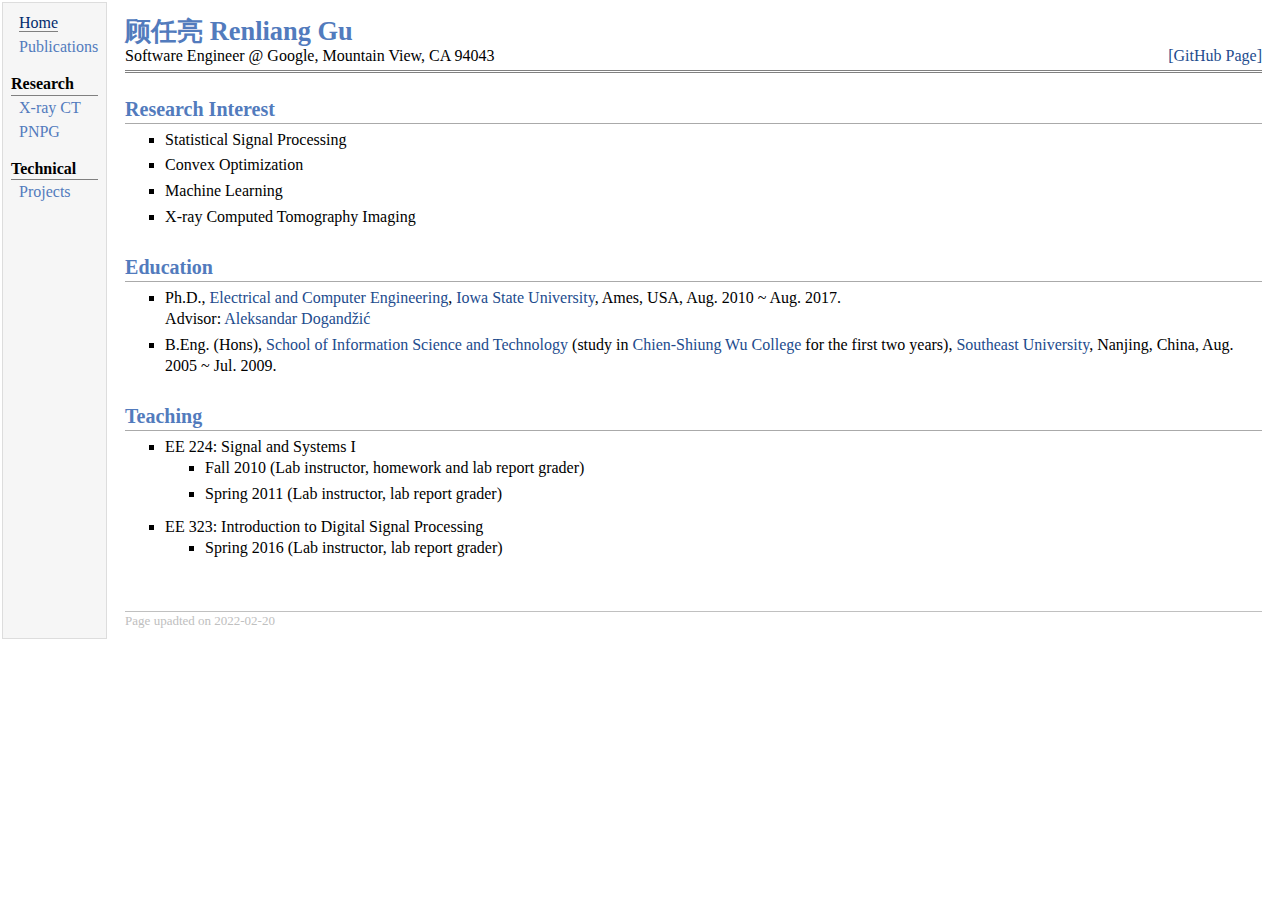
<file: index.html>
<!DOCTYPE html PUBLIC "-//W3C//DTD XHTML 1.1//EN"
  "http://www.w3.org/TR/xhtml11/DTD/xhtml11.dtd">
<html xmlns="http://www.w3.org/1999/xhtml" xml:lang="en">
<head>
<meta name="generator" content="jemdoc, see http://jemdoc.jaboc.net/" />
<meta http-equiv="Content-Type" content="text/html;charset=utf-8" />
<link rel="stylesheet" href="css/mysite.css" type="text/css" />
<link rel="stylesheet" href="css/bibtex.css" type="text/css" />
<title>Renliang Gu</title>
<!-- MathJax -->
<script type="text/javascript" src="https://cdn.mathjax.org/mathjax/latest/MathJax.js?config=TeX-AMS-MML_HTMLorMML">
</script>
<script type="text/x-mathjax-config">
  MathJax.Hub.Config({
    TeX: { equationNumbers: { autoNumber: "AMS" } }
});
</script>
<!-- End MathJax -->
<script type="text/javascript">
<!--
// Toggle Display of BibTeX
function toggleBibtex(articleid) {
	var bib = document.getElementById('bib_'+articleid);
	if (bib) {
		if(bib.className.indexOf('bibtex') != -1) {
		bib.className.indexOf('noshow') == -1?bib.className = 'bibtex noshow':bib.className = 'bibtex';
		}
	} else {
		return;
	}
}
-->
</script>
</head>
<body>
<table summary="Table for page layout." id="tlayout">
<tr valign="top">
<td id="layout-menu">
<div class="menu-item"><a href="index.html" class="current">Home</a></div>
<div class="menu-item"><a href="pub.html">Publications</a></div>
<div class="menu-category">Research</div>
<div class="menu-item"><a href="bhc.html">X-ray&nbsp;CT</a></div>
<div class="menu-item"><a href="pnpg.html">PNPG</a></div>
<div class="menu-category">Technical</div>
<div class="menu-item"><a href="proj.html">Projects</a></div>
</td>
<td id="layout-content">
<style>
#bar div {
    display: inline-block;
}
#bar div.pages {
    float: right;
}

</style>
<div id="toptitle">
    <h1>顾任亮 Renliang Gu</h1>
    <div id="bar">
        <div id="subtitle">Software Engineer @
        Google, Mountain View, CA 94043
        </div>
        <div class="pages">
        <a href="https://github.com/antiquity" target=&ldquo;blank&rdquo;>[GitHub Page]</a>
        </div>
    </div>
</div>
<h2>Research Interest</h2>
<ul>
<li><p>Statistical Signal Processing
</p>
</li>
<li><p>Convex Optimization
</p>
</li>
<li><p>Machine Learning
</p>
</li>
<li><p>X-ray Computed Tomography Imaging
</p>
</li>
</ul>
<h2>Education</h2>
<ul>
<li><p>Ph.D., <a href="http://www.ece.iastate.edu/" target=&ldquo;blank&rdquo;>Electrical and Computer Engineering</a>, 
<a href="http://www.iastate.edu" target=&ldquo;blank&rdquo;>Iowa State University</a>, Ames, USA, Aug. 2010 ~ 
Aug. 2017. <br />
Advisor: <a href="http://home.engineering.iastate.edu/~ald/" target=&ldquo;blank&rdquo;>Aleksandar Dogandžić</a>
</p>
</li>
<li><p>B.Eng. (Hons), <a href="http://radio.seu.edu.cn/" target=&ldquo;blank&rdquo;>School of Information Science and 
Technology</a> (study in <a href="http://wjx.seu.edu.cn/" target=&ldquo;blank&rdquo;>Chien-Shiung Wu College</a> 
for the first two years), <a href="http://www.seu.edu.cn" target=&ldquo;blank&rdquo;>Southeast University</a>, 
Nanjing, China, Aug. 2005 ~ Jul. 2009.<br />

</p>
</li>
</ul>
<h2>Teaching</h2>
<ul>
<li><p>EE 224: Signal and Systems I
</p>
<ul>
<li><p>Fall 2010 (Lab instructor, homework and lab report grader)
</p>
</li>
<li><p>Spring 2011 (Lab instructor, lab report grader)
</p>
</li></ul>
</li>
<li><p>EE 323: Introduction to Digital Signal Processing
</p>
<ul>
<li><p>Spring 2016 (Lab instructor, lab report grader)
</p>
</li>
</ul>

</li>
</ul>
<div id="footer">
<div id="footer-text">
<!-- Global site tag (gtag.js) - Google Analytics -->
<script async src="https://www.googletagmanager.com/gtag/js?id=UA-11337227-2"></script>
<script>
  window.dataLayer = window.dataLayer 2022-02-202022-02-20 [];
  function gtag(){dataLayer.push(arguments);}
  gtag('js', new Date());
  gtag('config', 'UA-11337227-2');
</script>
Page upadted on 2022-02-20
</div>
</div>
</td>
</tr>
</table>
</body>
</html>
</file>
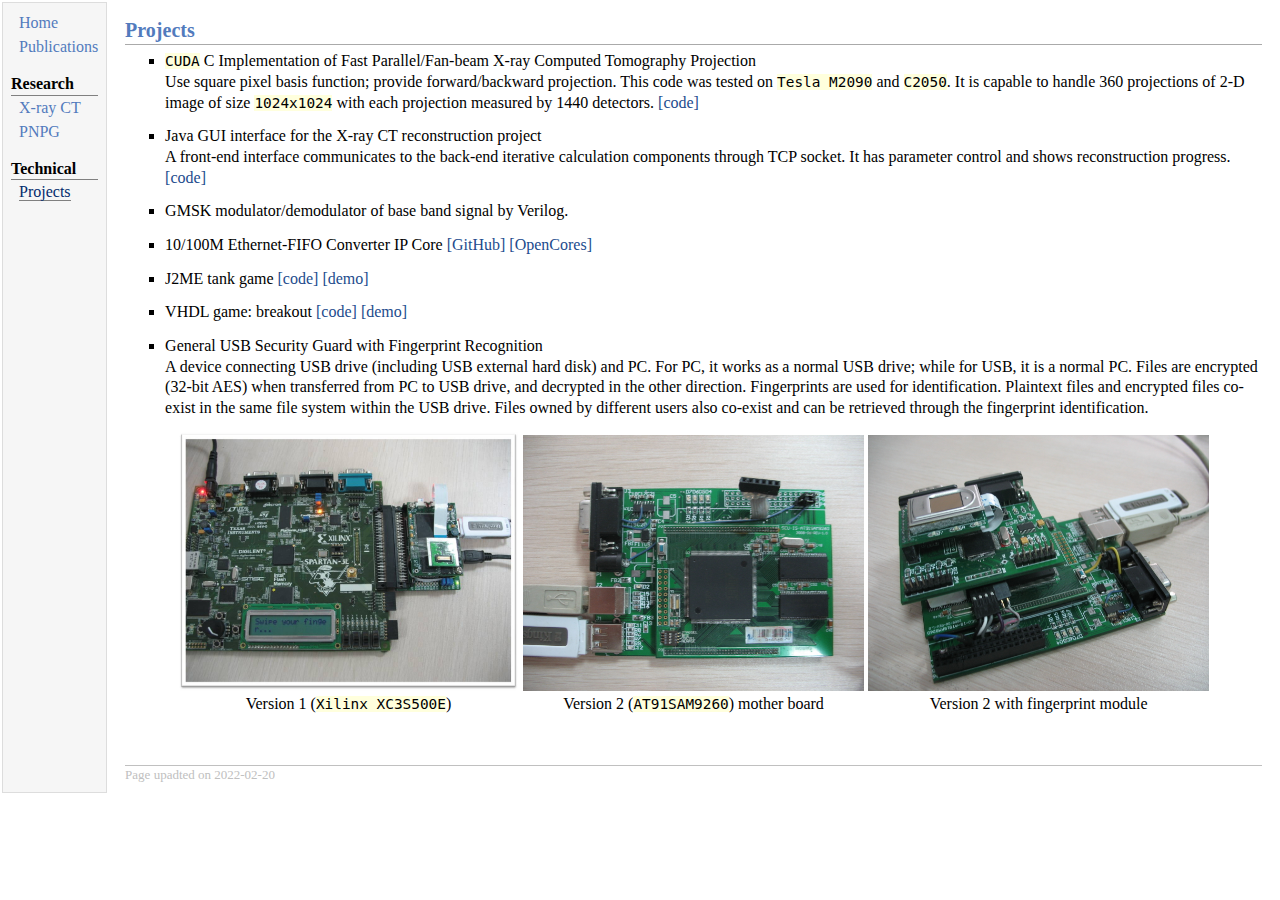
<file: proj.html>
<!DOCTYPE html PUBLIC "-//W3C//DTD XHTML 1.1//EN"
  "http://www.w3.org/TR/xhtml11/DTD/xhtml11.dtd">
<html xmlns="http://www.w3.org/1999/xhtml" xml:lang="en">
<head>
<meta name="generator" content="jemdoc, see http://jemdoc.jaboc.net/" />
<meta http-equiv="Content-Type" content="text/html;charset=utf-8" />
<link rel="stylesheet" href="css/mysite.css" type="text/css" />
<link rel="stylesheet" href="css/bibtex.css" type="text/css" />
<title>Renliang Gu</title>
<!-- MathJax -->
<script type="text/javascript" src="https://cdn.mathjax.org/mathjax/latest/MathJax.js?config=TeX-AMS-MML_HTMLorMML">
</script>
<script type="text/x-mathjax-config">
  MathJax.Hub.Config({
    TeX: { equationNumbers: { autoNumber: "AMS" } }
});
</script>
<!-- End MathJax -->
<script type="text/javascript">
<!--
// Toggle Display of BibTeX
function toggleBibtex(articleid) {
	var bib = document.getElementById('bib_'+articleid);
	if (bib) {
		if(bib.className.indexOf('bibtex') != -1) {
		bib.className.indexOf('noshow') == -1?bib.className = 'bibtex noshow':bib.className = 'bibtex';
		}
	} else {
		return;
	}
}
-->
</script>
</head>
<body>
<table summary="Table for page layout." id="tlayout">
<tr valign="top">
<td id="layout-menu">
<div class="menu-item"><a href="index.html">Home</a></div>
<div class="menu-item"><a href="pub.html">Publications</a></div>
<div class="menu-category">Research</div>
<div class="menu-item"><a href="bhc.html">X-ray&nbsp;CT</a></div>
<div class="menu-item"><a href="pnpg.html">PNPG</a></div>
<div class="menu-category">Technical</div>
<div class="menu-item"><a href="proj.html" class="current">Projects</a></div>
</td>
<td id="layout-content">
<h2>Projects</h2>
<ul>
<li><p><tt>CUDA</tt> C Implementation of Fast Parallel/Fan-beam X-ray Computed 
Tomography Projection<br />
Use square pixel basis function; provide forward/backward projection.
This code was tested on <tt>Tesla M2090</tt> and <tt>C2050</tt>.  It is capable to 
handle 360 projections of 2-D image of size <tt>1024x1024</tt> with each 
projection measured by 1440 detectors.
<a href="https://github.com/isucsp/imgRecSrc/tree/master/prj" target=&ldquo;blank&rdquo;>[code]</a>
</p>
</li>
</ul>
<ul>
<li><p>Java GUI interface for the X-ray CT reconstruction project<br />
A front-end interface communicates to the back-end iterative calculation 
components through TCP socket. It has parameter control and shows 
reconstruction progress.
<a href="https://github.com/isucsp/imgRecSrc/tree/master/gui" target=&ldquo;blank&rdquo;>[code]</a>
</p>
</li>
</ul>
<ul>
<li><p>GMSK modulator/demodulator of base band signal by Verilog.

</p>
</li>
</ul>
<ul>
<li><p>10/100M Ethernet-FIFO Converter IP Core 
<a href="https://github.com/antiquity/10_100m_ethernet-fifo_convertor" target=&ldquo;blank&rdquo;>[GitHub]</a>
<a href="http://opencores.org/project,10_100m_ethernet-fifo_convertor" target=&ldquo;blank&rdquo;>[OpenCores]</a>
</p>
</li>
</ul>
<ul>
<li><p>J2ME tank game <a href="tar/tankMIDlet.rar" target=&ldquo;blank&rdquo;>[code]</a> 
<a href="https://youtu.be/qqht4lgyV3c" target=&ldquo;blank&rdquo;>[demo]</a>
</p>
</li>
</ul>
<ul>
<li><p>VHDL game: breakout  <a href="tar/Pinball.tar.gz" target=&ldquo;blank&rdquo;>[code]</a> 
<a href="https://youtu.be/de6R79u_tds" target=&ldquo;blank&rdquo;>[demo]</a>
</p>
</li>
</ul>
<ul>
<li><p>General USB Security Guard with Fingerprint Recognition<br />
A device connecting USB drive (including USB external hard disk) and PC.  
For PC, it works as a normal USB drive; while for USB, it is a normal PC.  
Files are encrypted (32-bit AES) when transferred from PC to USB drive, 
and decrypted in the other direction.  Fingerprints are used for 
identification.  Plaintext files and encrypted files co-exist in the same 
file system within the USB drive.  Files owned by different users also 
co-exist and can be retrieved through the fingerprint identification.
</p>
</li>
</ul>
<style>
#figures {
    text-align: center;
/*  border-style: dotted;
    color : #ff0000; */
}
#figures img{
    width : 30%;
}
#figures div{
    display: inline-block;
    width : 30%;
}
</style>
<div id=figures>
<img src="fig/version1.jpg" alt="verion 1" />
<img src="fig/version2_arm.jpg" alt="version 2 base board" />
<img src="fig/version2_full.jpg" alt="version 2 full" />
<br/>
<div>Version 1 (<tt>Xilinx XC3S500E</tt>)</div>
<div>Version 2 (<tt>AT91SAM9260</tt>) mother board</div>
<div>Version 2 with fingerprint module</div>
</div>
<div id="footer">
<div id="footer-text">
<!-- Global site tag (gtag.js) - Google Analytics -->
<script async src="https://www.googletagmanager.com/gtag/js?id=UA-11337227-2"></script>
<script>
  window.dataLayer = window.dataLayer 2022-02-202022-02-20 [];
  function gtag(){dataLayer.push(arguments);}
  gtag('js', new Date());
  gtag('config', 'UA-11337227-2');
</script>
Page upadted on 2022-02-20
</div>
</div>
</td>
</tr>
</table>
</body>
</html>
</file>
<file: css/mysite.css>
/* Default css file for jemdoc. */

table#tlayout {
    border: none;
    border-collapse: separate;
    background: white;
}

body {
    max-width: 80em;
    background: white;
    font-family: Georgia, serif;
    padding-bottom: 8px;
    margin: auto;
}

#layout-menu {
    background: #f6f6f6;
    border: 1px solid #dddddd;
    padding-top: 0.5em;
    padding-left: 8px;
    padding-right: 8px;
    font-size: 1.0em;
    width: auto;
    white-space: nowrap;
    text-align: left;
    vertical-align: top;
}

#layout-menu td {
    background: #f4f4f4;
    vertical-align: top;
}

#layout-content {
    padding-top: 1.0em;
    padding-left: 1.0em;
    padding-right: 1.0em;
    border: none;
    background: white;
    text-align: left;
    vertical-align: top;
}

#layout-menu a {
    line-height: 1.5em;
    margin-left: 0.5em;
}

tt {
    background: #ffffdd;
}

pre, tt {
    font-size: 90%;
    font-family: monaco, monospace;
}

a, a > tt {
    color: #224b8d;
    text-decoration: none;
}

a:hover {
    border-bottom: 1px gray dotted;
}

#layout-menu a.current:link, #layout-menu a.current:visited {
    color: #022b6d;
    border-bottom: 1px gray solid;
}
#layout-menu a:link, #layout-menu a:visited, #layout-menu a:hover {
    color: #527bbd;
    text-decoration: none;
}
#layout-menu a:hover {
    text-decoration: none;
}

div.menu-category {
    border-bottom: 1px solid gray;
    margin-top: 0.8em;
    padding-top: 0.2em;
    padding-bottom: 0.1em;
    font-weight: bold;
}

div.menu-item {
    padding-left: 16px;
    text-indent: -16px;
}

div#toptitle {
    padding-bottom: 0.2em;
    margin-bottom: 1.5em;
    border-bottom: 3px double gray;
}

/* Reduce space if we begin the page with a title. */
div#toptitle + h2, div#toptitle + h3 {
    margin-top: -0.7em;
}

div#subtitle {
    margin-top: 0.0em;
    margin-bottom: 0.0em;
    padding-top: 0em;
    padding-bottom: 0.1em;
}

em {
    font-style: italic;
}

strong {
    font-weight: bold;
}


h1, h2, h3 {
    color: #527bbd;
    margin-top: 0.7em;
    margin-bottom: 0.3em;
    padding-bottom: 0.2em;
    line-height: 1.0;
    padding-top: 0.5em;
    border-bottom: 1px solid #aaaaaa;
}

h1 {
    font-size: 165%;
}

h2 {
    padding-top: 0.8em;
    font-size: 125%;
}

h2 + h3 {
    padding-top: 0.2em;
}

h3 {
    font-size: 110%;
    border-bottom: none;
}

p {
    margin-top: 0.0em;
    margin-bottom: 0.8em;
    padding: 0;
    line-height: 1.3;
}

pre {
    padding: 0;
    margin: 0;
}

div#footer {
    font-size: small;
    border-top: 1px solid #c0c0c0;
    padding-top: 0.1em;
    margin-top: 4.0em;
    color: #c0c0c0;
}

div#footer a {
    color: #80a0b0;
}

div#footer-text {
    float: left;
    padding-bottom: 8px;
}

ul, ol, dl {
    margin-top: 0.2em;
    padding-top: 0;
    margin-bottom: 0.8em;
}

dt {
    margin-top: 0.5em;
    margin-bottom: 0;
}

dl {
    margin-left: 20px;
}

dd {
    color: #222222;
}

dd > *:first-child {
    margin-top: 0;
}

ul {
    list-style-position: outside;
    list-style-type: square;
}

p + ul, p + ol {
    margin-top: -0.5em;
}

li ul, li ol {
    margin-top: -0.3em;
}

ol {
    list-style-position: outside;
    list-style-type: decimal;
}

li p, dd p {
    margin-bottom: 0.3em;
}


ol ol {
    list-style-type: lower-alpha;
}

ol ol ol {
    list-style-type: lower-roman;
}

p + div.codeblock {
    margin-top: -0.6em;
}

div.codeblock, div.infoblock {
    margin-right: 0%;
    margin-top: 1.2em;
    margin-bottom: 1.3em;
}

div.blocktitle {
    font-weight: bold;
    color: #cd7b62;
    margin-top: 1.2em;
    margin-bottom: 0.1em;
}

div.blockcontent {
    border: 1px solid silver;
    padding: 0.3em 0.5em;
}

div.infoblock > div.blockcontent {
    background: #ffffee;
}

div.blockcontent p + ul, div.blockcontent p + ol {
    margin-top: 0.4em;
}

div.infoblock p {
    margin-bottom: 0em;
}

div.infoblock li p, div.infoblock dd p {
    margin-bottom: 0.5em;
}

div.infoblock p + p {
    margin-top: 0.8em;
}

div.codeblock > div.blockcontent {
    background: #f6f6f6;
}

span.pycommand {
    color: #000070;
}

span.statement {
    color: #008800;
}
span.builtin {
    color: #000088;
}
span.special {
    color: #990000;
}
span.operator {
    color: #880000;
}
span.error {
    color: #aa0000;
}
span.comment, span.comment > *, span.string, span.string > * {
    color: #606060;
}

@media print {
    #layout-menu { display: none; }
}

#fwtitle {
    margin: 2px;
}

#fwtitle #toptitle {
    padding-left: 0.5em;
    margin-bottom: 0.5em;
}

#layout-content h1:first-child, #layout-content h2:first-child, #layout-content h3:first-child {
    margin-top: -0.7em;
}

div#toptitle h1, #layout-content div#toptitle h1 {
    margin-bottom: 0.0em;
    padding-bottom: 0.1em;
    padding-top: 0;
    margin-top: 0.0em;
    border-bottom: none;
}

img.eq {
    padding: 0;
    padding-left: 0.1em;
    padding-right: 0.1em;
    margin: 0;
}

img.eqwl {
    padding-left: 2em;
    padding-top: 0.6em;
    padding-bottom: 0.2em;
    margin: 0;
}

table {
    border: 2px solid black;
    border-collapse: collapse;
}

td {
    padding: 2px;
    padding-left: 0.5em;
    padding-right: 0.5em;
    text-align: center;
    border: 1px solid gray;
}

table + table {
    margin-top: 1em;
}

tr.heading {
    font-weight: bold;
    border-bottom: 2px solid black;
}

img {
    border: none;
}

table.imgtable, table.imgtable td {
    border: none;
    text-align: left;
}
</file>
<file: css/bibtex.css>
/*********************************
   The list of publication items
 *********************************/
/* The list of items */
.biblist { }

/* The item */
.biblist li { }

/* You can define custom styles for plstyle field here. */


/*************************************
   The box that contain BibTeX code
 *************************************/
div.noshow { display: none; }
div.bibtex {
	margin-right: 0%;
	margin-top: 1.2em;
	margin-bottom: 1.3em;
	border: 1px solid silver;
	padding: 0.3em 0.5em;
	background: #ffffee;
}
div.bibtex pre { font-size: 75%; overflow: auto;  width: 100%; }
</file>
